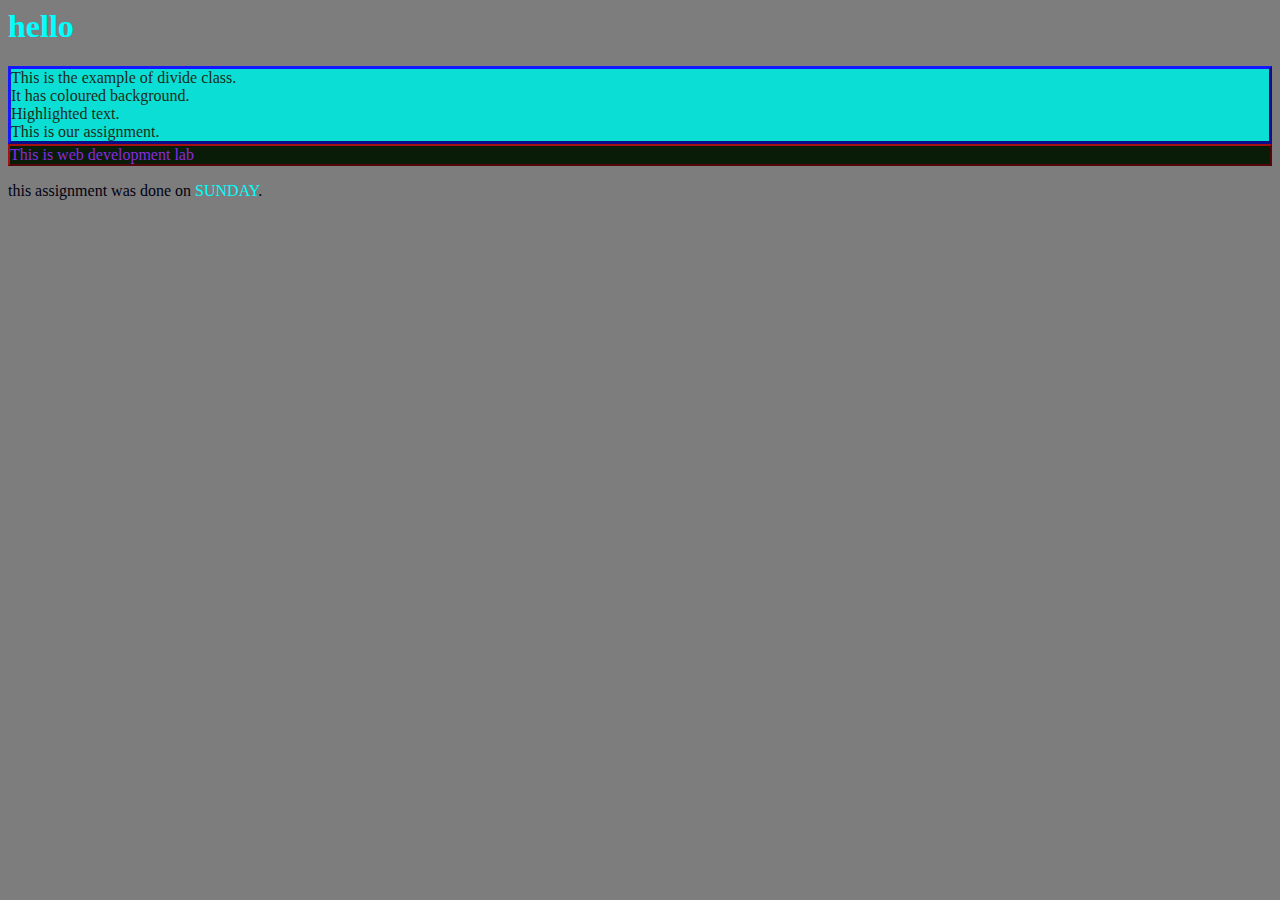
<file: assignment 2 and 3 su-20-01-001-019/assignment 3 su-20-01-001-019 web dev.html>
<html>
    <style>
        body {
            background-color:rgb(125, 125, 125)
        }
        h1 {

            color: aqua;
        }
        p {
            color:rgb(1, 1, 19);
        }
        .important{
            color:rgb(29, 43, 24);
            border: 3px outset rgb(18, 21, 219);
            background-color: rgb(11, 223, 213);
        }
        .LessImportant
        {
            color:blueviolet;
            background-color: rgb(8, 28, 8);
            border: 2px outset rgb(165, 16, 16);
        }
    </style>
    <title> page 1 </title>
    <body>
        <h1>hello</h1>
<div class ="important">
        This is the example of divide class.</br>
        It has coloured background.</br>
        Highlighted text.</br>
        This is our assignment.</br>
</div>
        

        <div class ="LessImportant"> This is web development lab </div>
          
        </p>

        <p>
            this assignment was done on <span style="color:rgb(0, 255, 251)"> SUNDAY</span>.
        </p>
    </body>
</html>
</file>
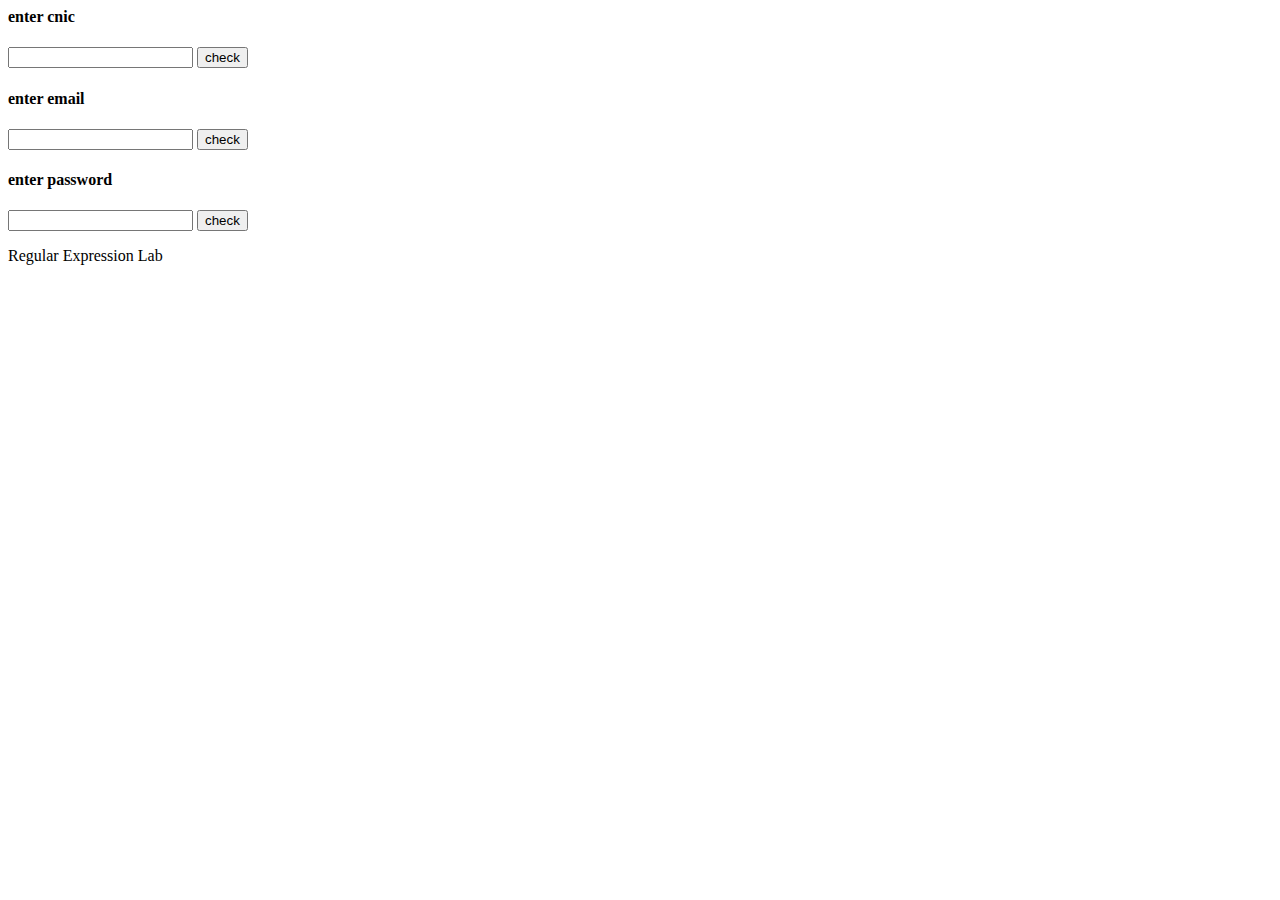
<file: form validation/lab 2.html>
<html>
    <title> web page</title>
    <form name = "validation">

        <h4>enter cnic</h4>
        <input type = "text" name = "cnic" id ="txt1">
        <button onclick ="validateA()"> check</button> <br>


        <h4>enter email</h4>
        <input type = "text" name = "mail" id ="txt2">

        <button onclick ="validateB()"> check</button> <br>


        <h4>enter password</h4>
        <input type = "password" name = "pass" id ="txt3">

        <button onclick ="validateC()"> check</button> <br>

    </form>

    <head>
        <script>
            function validateA()
            {
                var InStr = document.validation.cnic.value;
                var t1 = document.getElementById("txt1");

                const patrn = /\d{5}-\d{7}-\d{1}/;

                if (patrn.test(InStr))
                {
                    alert("Valid Data");
                }
                else
                {
                    
                    alert("Invalid Data");
                }
            }

            function validateB()
            {
                var InStr = document.validation.mail.value;
                var t2 = document.getElementById("txt2");

                const patrn=/\w+\d+@gmail.\w{3}/;

                if (patrn.test(InStr))
                {
                    alert("Valid email");
                }
                else
                {
                    alert("Invalid email");
                }
            }

            function validateC()
            {
                var InStr = document.validation.pass.value;
                var t3 = document.getElementById("txt3");

                var strpass=document.validation.pass.value;
				if(strpass.length<8)
                {
				alert("password is too short");
                }
                
                
            }
        </script>
    </head>
    <body>
        <p>Regular Expression Lab</p>

    </body>
</html>
</file>
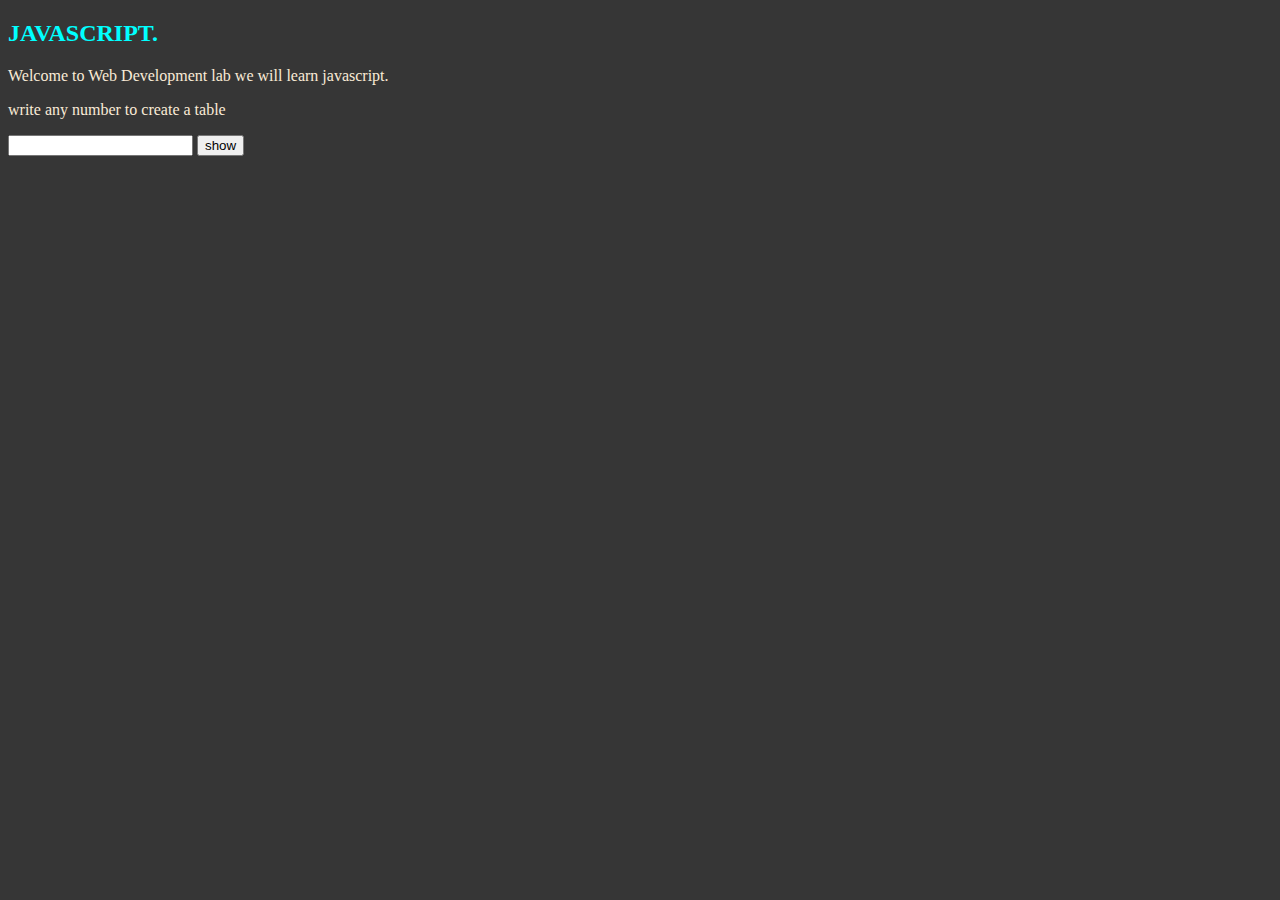
<file: yawar assignment 4/yawar assignment#4.html>
<!DOCTYPE html>
<html>
    <style>
        body{
            background-color: rgb(54, 54, 54);
        }
        h2{
            color: aqua;
        }
        p{
            color: antiquewhite;
        }
    </style>
    <head>
        <title>JS Example</title>
        
    </head>

    <body>
        <h2> JAVASCRIPT.</h2>
        <p id="result"> Welcome to Web Development lab we will learn javascript.</p>
        <p> write any number to create a table</p>
        <script>
            var a = 10;
            
            function fcall()
            {
                n = document.form1.data1.value;
                var r = 1;
                var a = 0;
                for (a=0; a<10; a++)
                {
                    r = n*a;
                    document.write(n+" x "+a+" = " + r +"<br>");
                }
            }
        </script>    
        <form name="form1">
            <input type="text" name="data1">
            <input type="button" value="show" onclick="fcall()">
        </form>

    </body>
</html>
</file>
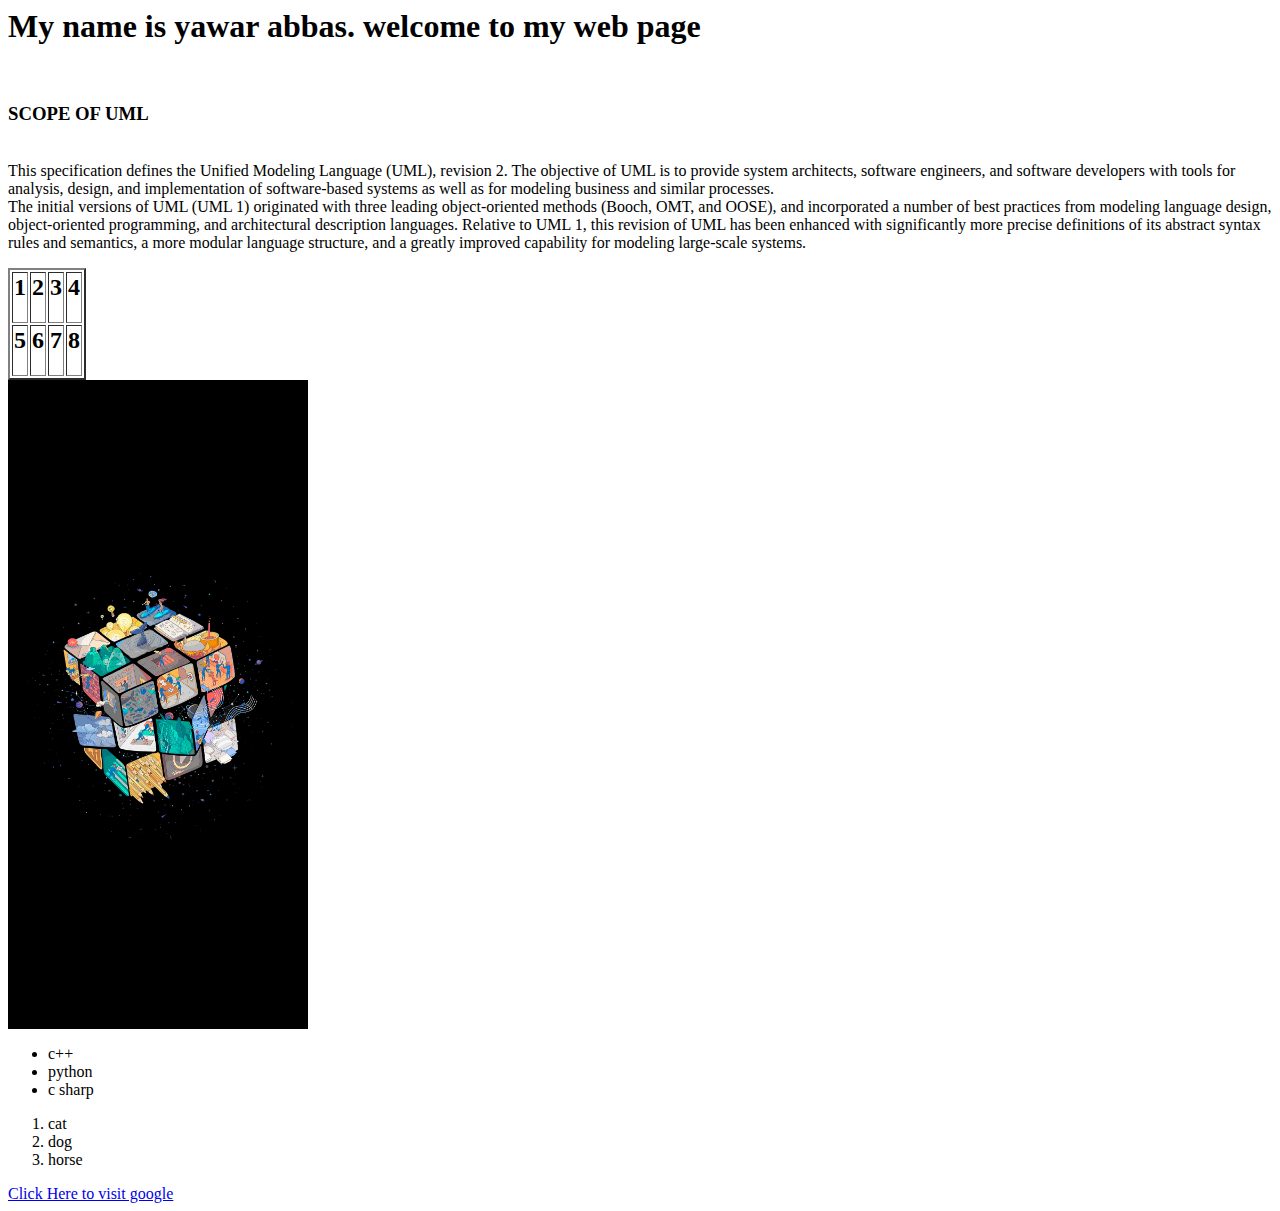
<file: yawar assignment1/web development assignment 1 (su-20-01-001-019) (syed yawar abbas).html>
<html>
    <title>
        web development assignment 1 (syed yawar abbas)
    </title>
    <body>
        <p>
           <h1> My name is yawar abbas. welcome to my web page</h1> <br>
            <h3> SCOPE OF UML</h3> <br>
            This specification defines the Unified Modeling Language (UML), revision 2. The objective of UML is to provide
system architects, software engineers, and software developers with tools for analysis, design, and implementation of
software-based systems as well as for modeling business and similar processes.<br>
             The initial versions of UML (UML 1) originated with three leading object-oriented methods (Booch, OMT, and OOSE),
and incorporated a number of best practices from modeling language design, object-oriented programming, and
architectural description languages. Relative to UML 1, this revision of UML has been enhanced with significantly
more precise definitions of its abstract syntax rules and semantics, a more modular language structure, and a greatly
improved capability for modeling large-scale systems.
        </p>

        <table border="2">

            <tr>
                <td> <h2>1</h2></td>
                <td> <h2>2</h2></td>
                <td> <h2>3</h2></td>
                <td> <h2>4</h2></td>
            </tr>

            <tr>

                <td> <h2>5</h2></td>
                <td> <h2>6</h2></td>
                <td> <h2>7</h2></td>
                <td> <h2>8</h2></td>

            </tr>

        </table>

        <img src="pics.jpg" alt="" width="300px">

        <ul>
            <li>c++</li>
            <li>python</li>
            <li>c sharp</li>
                    
        </ul>

        <ol>
            <li>cat</li>
            <li>dog</li>
            <li>horse</li>

        </ol>

        <a href="https://www.google.com" target="_blank"> Click Here to visit google</a>

        

    </body>
</html>
</file>
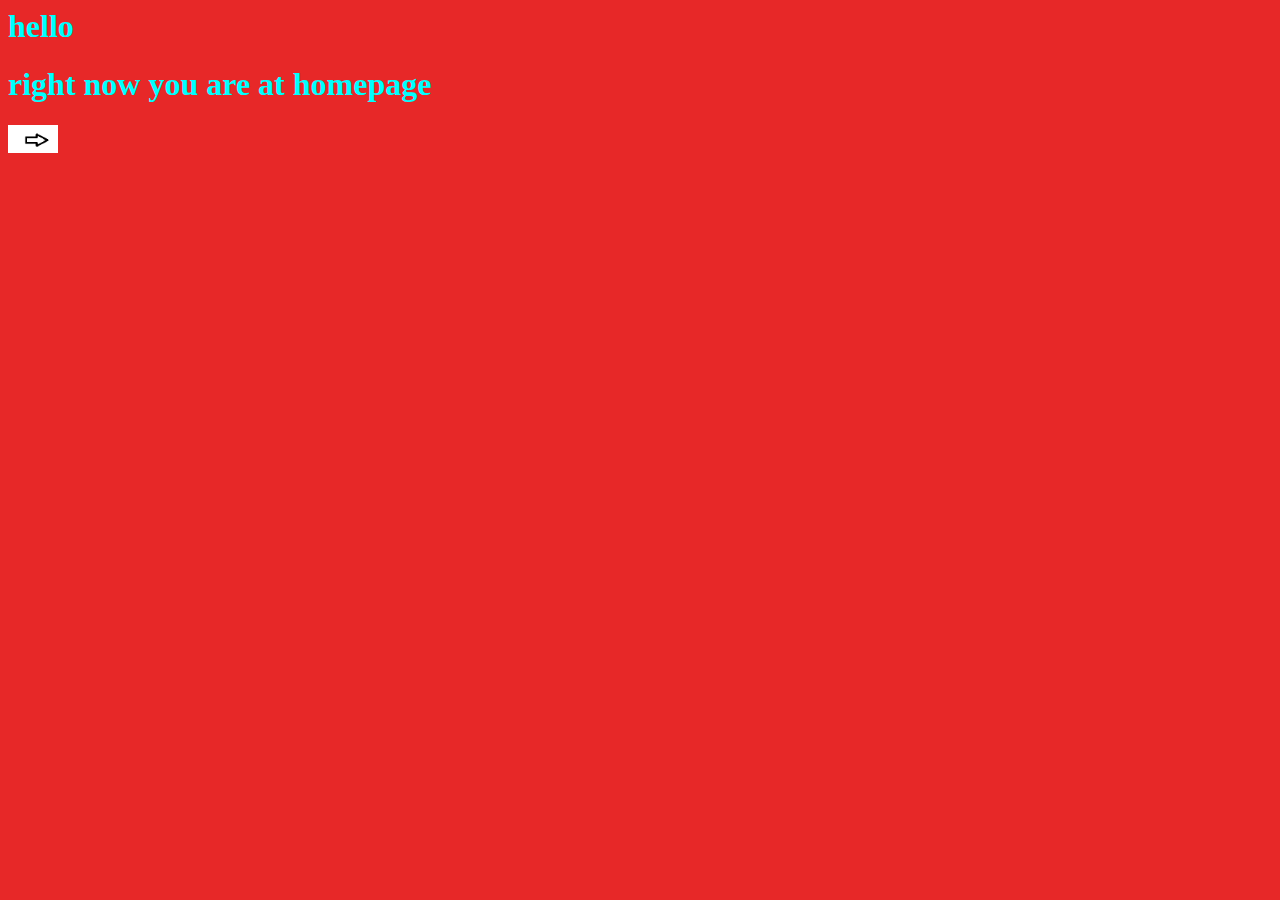
<file: assignment 2 and 3 su-20-01-001-019/assignment 2 su-20-01-001-019/page1.html>
<html>
    <style>
        body {
            background-color: #e72828;
        }
        h1 {

            color: aqua;
        }
    </style>
    <title> page 1 </title>
    <body>
        <h1>hello</h1>
        <h1>right now you are at homepage</h1>

        <a href="page2.html"> <img src="right.png" width="50px" ></a>
        
    </body>
</html>
</file>
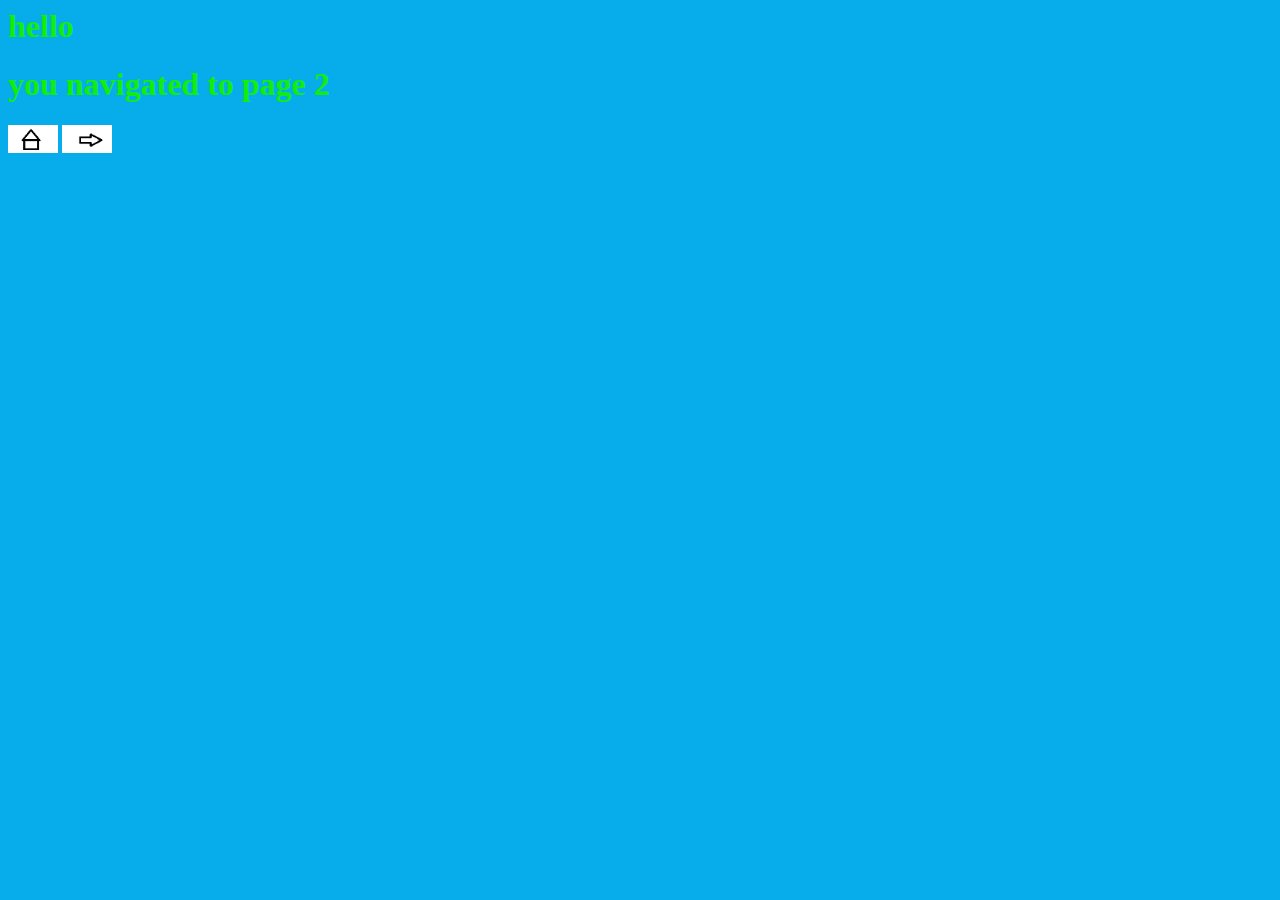
<file: assignment 2 and 3 su-20-01-001-019/assignment 2 su-20-01-001-019/page2.html>
<html>
    <style>
        body {
            background-color: #07adea;
        }
        h1 {

            color: rgb(17, 238, 13);
        }
    </style>
    <title> page 2 </title>
    <body>
        <h1>hello</h1>
        <h1>you navigated to page 2</h1>

        <a href="page1.html"> <img src="home.png" width="50px" ></a>
        <a href="page3.html"> <img src="right2.png" width="50px" ></a>
    </body>
</html>
</file>
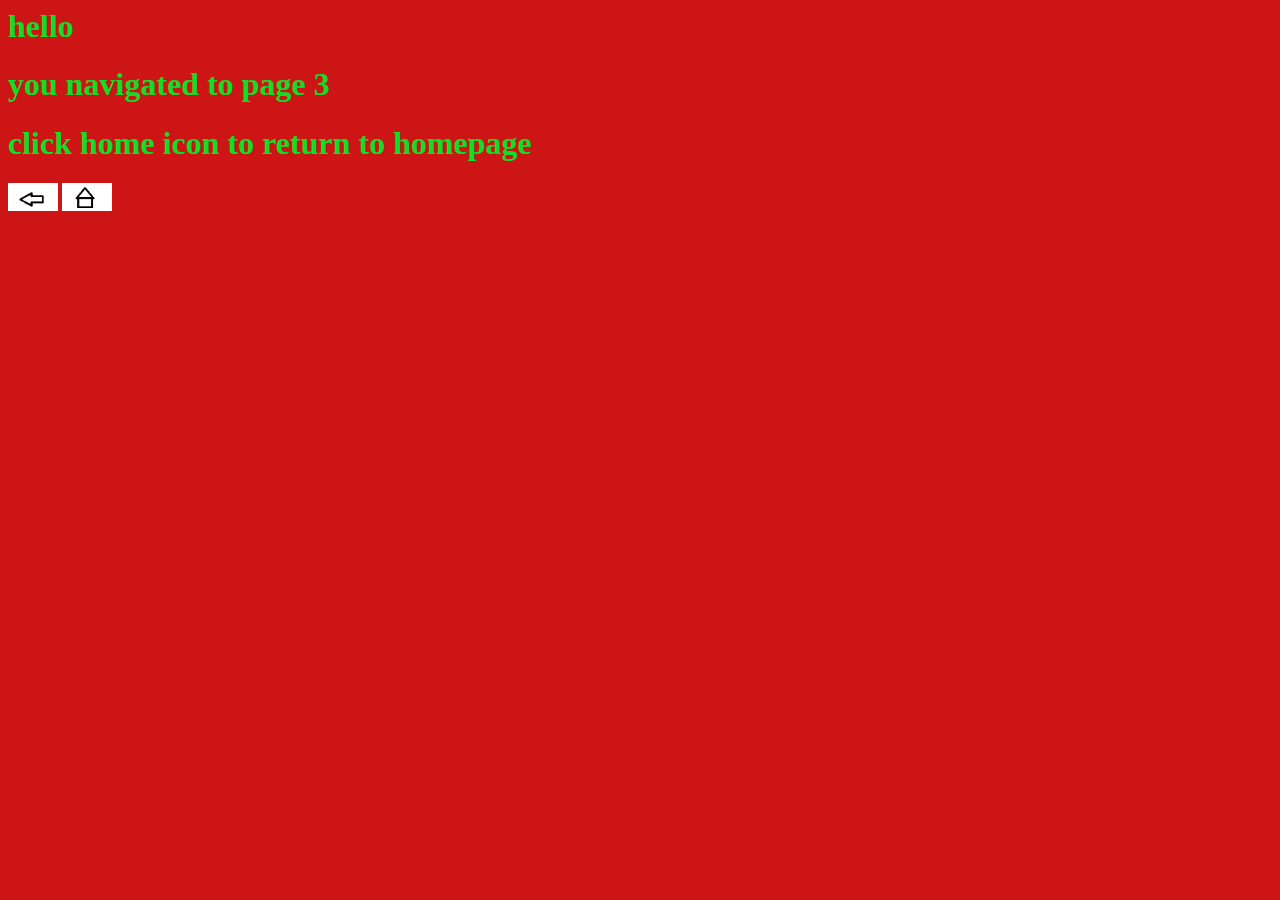
<file: assignment 2 and 3 su-20-01-001-019/assignment 2 su-20-01-001-019/page3.html>
<html>
    <style>
        body {
            background-color: #ce1515;
        }
        h1 {

            color: rgb(13, 223, 38);
        }
    </style>
    <title> page 3 </title>

    <body>
        <h1>hello</h1>
        <h1>you navigated to page 3</h1>
        <h1>click home icon to return to homepage</h1>
        <a href="page2.html"> <img src="back.png" width="50px" ></a>
        <a href="page1.html"> <img src="home.png" width="50px" ></a>
    </body>
</html>
</file>
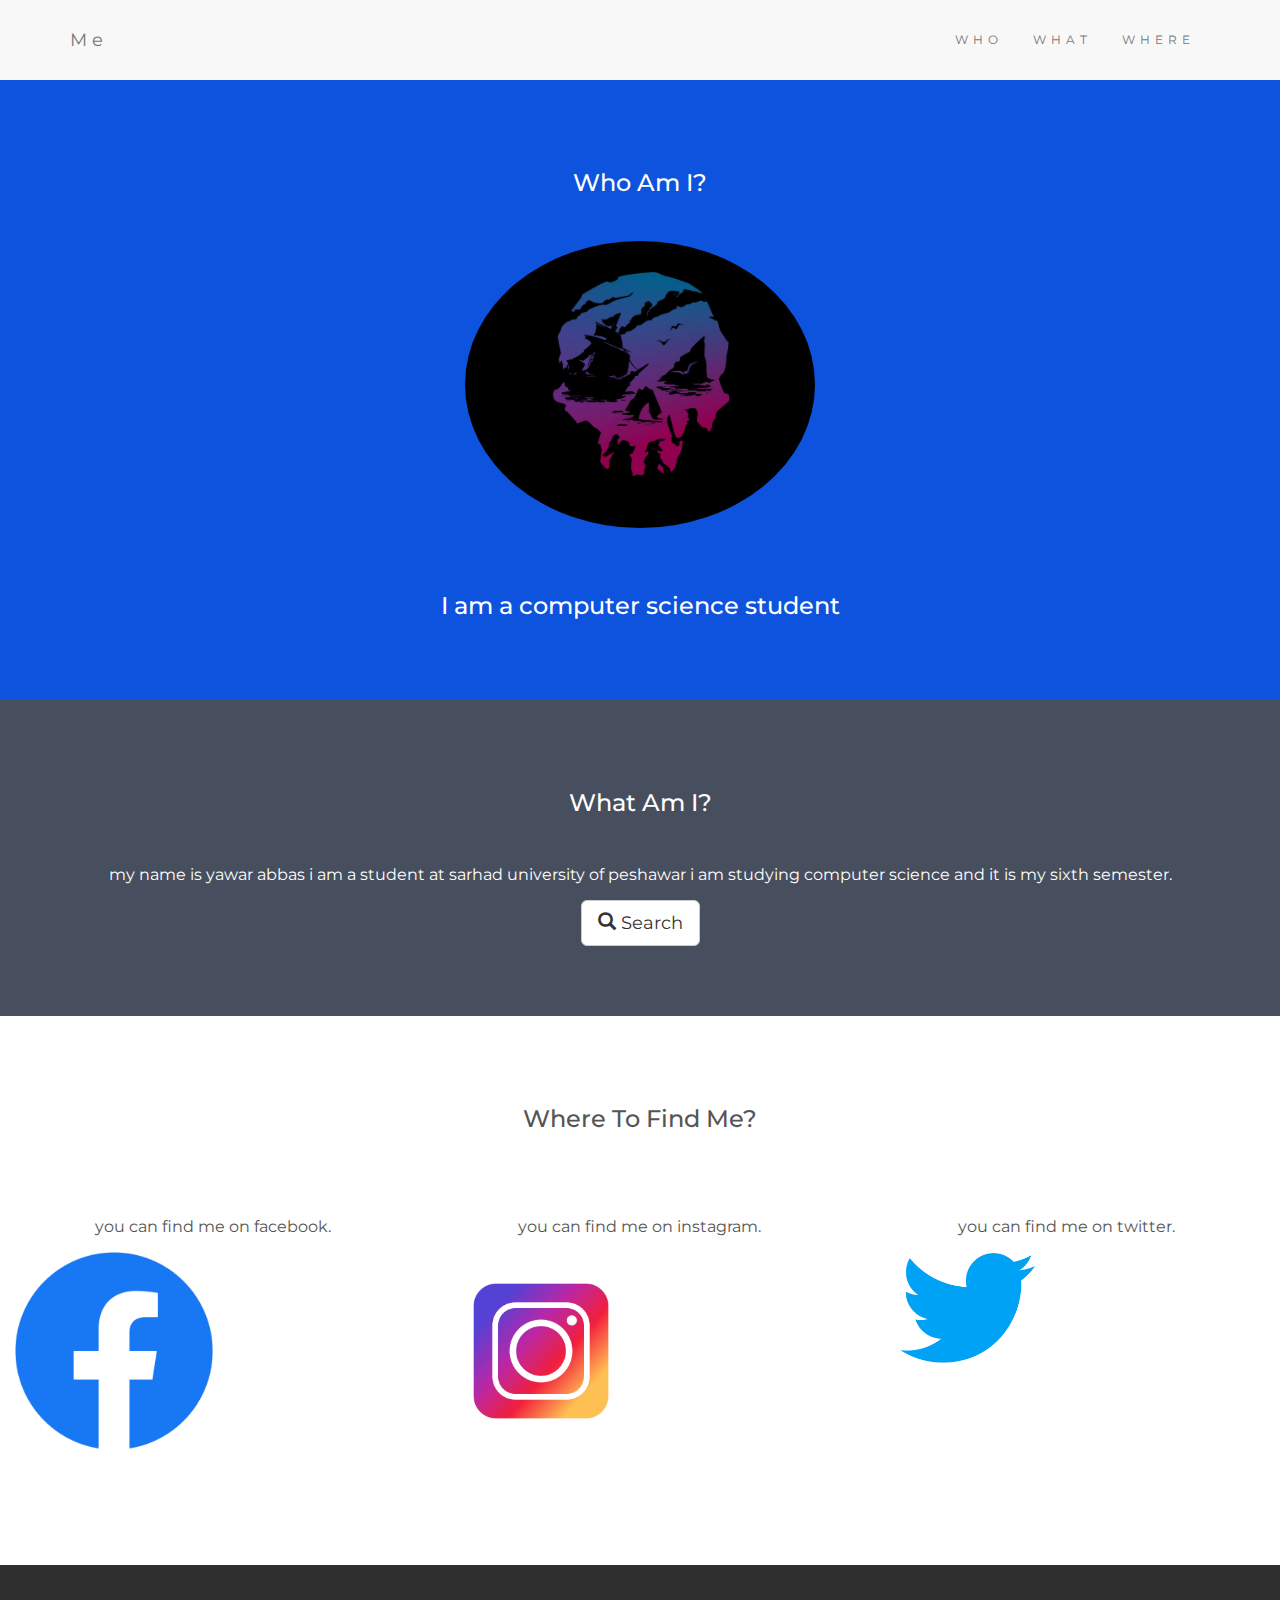
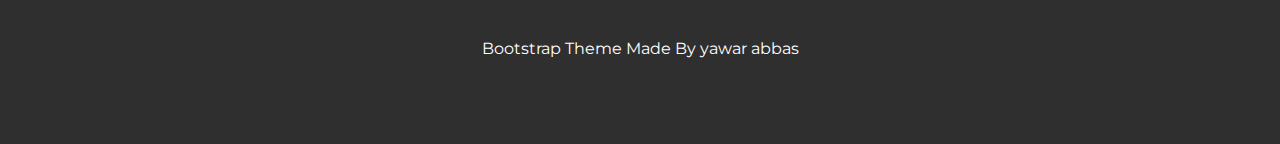
<file: BOOTSTRAP AND IMTIAZ TASKS/boot strap simply me/code and img sources/simplyme.html>
<!DOCTYPE html>
<html lang="en">
<head>
  
  <title>Bootstrap Theme Simply Me</title>
  <meta charset="utf-8">
  <meta name="viewport" content="width=device-width, initial-scale=1">
  <link rel="stylesheet" href="https://maxcdn.bootstrapcdn.com/bootstrap/3.4.1/css/bootstrap.min.css">
  <link href="https://fonts.googleapis.com/css?family=Montserrat" rel="stylesheet">
  <script src="https://ajax.googleapis.com/ajax/libs/jquery/3.6.4/jquery.min.js"></script>
  <script src="https://maxcdn.bootstrapcdn.com/bootstrap/3.4.1/js/bootstrap.min.js"></script>
  <style>
  body {
    font: 20px Montserrat, sans-serif;
    line-height: 1.8;
    color: #f5f6f7;
  }
  p {font-size: 16px;}
  .margin {margin-bottom: 45px;}
  .bg-1 { 
    background-color: #0d53dd; 
    color: #ffffff;
  }
  .bg-2 { 
    background-color: #474e5d; 
    color: #ffffff;
  }
  .bg-3 { 
    background-color: #ffffff; 
    color: #555555;
  }
  .bg-4 { 
    background-color: #2f2f2f; 
    color: #fff;
  }
  .container-fluid {
    padding-top: 70px;
    padding-bottom: 70px;
  }
  .navbar {
    padding-top: 15px;
    padding-bottom: 15px;
    border: 0;
    border-radius: 0;
    margin-bottom: 0;
    font-size: 12px;
    letter-spacing: 5px;
  }
  .navbar-nav  li a:hover {
    color: #bc1a1a !important;
  }
  </style>
</head>
<body>

<!-- Navbar -->
<nav class="navbar navbar-default">
  <div class="container">
    <div class="navbar-header">
      <button type="button" class="navbar-toggle" data-toggle="collapse" data-target="#myNavbar">
        <span class="icon-bar"></span>
        <span class="icon-bar"></span>
        <span class="icon-bar"></span>                        
      </button>
      <a class="navbar-brand" href="#">Me</a>
    </div>
    <div class="collapse navbar-collapse" id="myNavbar">
      <ul class="nav navbar-nav navbar-right">
        <li><a href="#">WHO</a></li>
        <li><a href="#">WHAT</a></li>
        <li><a href="#">WHERE</a></li>
      </ul>
    </div>
  </div>
</nav>

<!-- First Container -->
<div class="container-fluid bg-1 text-center">
  <h3 class="margin">Who Am I?</h3>
  <img src="img main.jpg" class="img-responsive img-circle margin" style="display:inline" alt="skull" width="350" height="350">
  <h3>I am a computer science student</h3>
</div>

<!-- Second Container -->
<div class="container-fluid bg-2 text-center">
  <h3 class="margin">What Am I?</h3>
  <p> my name is yawar abbas i am a student at sarhad university of peshawar i am studying computer science and it is my sixth semester. </p>
  <a href="#" class="btn btn-default btn-lg">
    <span class="glyphicon glyphicon-search"></span> Search
  </a>
</div>

<!-- Third Container (Grid) -->
<div class="container-fluid bg-3 text-center">    
  <h3 class="margin">Where To Find Me?</h3><br>
  <div class="row">
    <div class="col-sm-4">
      <p>you can find me on facebook.</p>
      <img src="fb.png" class="img-responsive margin" style="width:50%" alt="facebook logo">
    </div>
    <div class="col-sm-4"> 
      <p>you can find me on instagram.</p>
      <img src="insta.jpg" class="img-responsive margin" style="width:50%" alt="instagram logo">
    </div>
    <div class="col-sm-4"> 
      <p>you can find me on twitter.</p>
      <img src="tw.png" class="img-responsive margin" style="width:50%" alt="twitter logo">
    </div>
  </div>
</div>

<!-- Footer -->
<footer class="container-fluid bg-4 text-center">
  <p>Bootstrap Theme Made By yawar abbas</p> 
</footer>

</body>
</html>
</file>
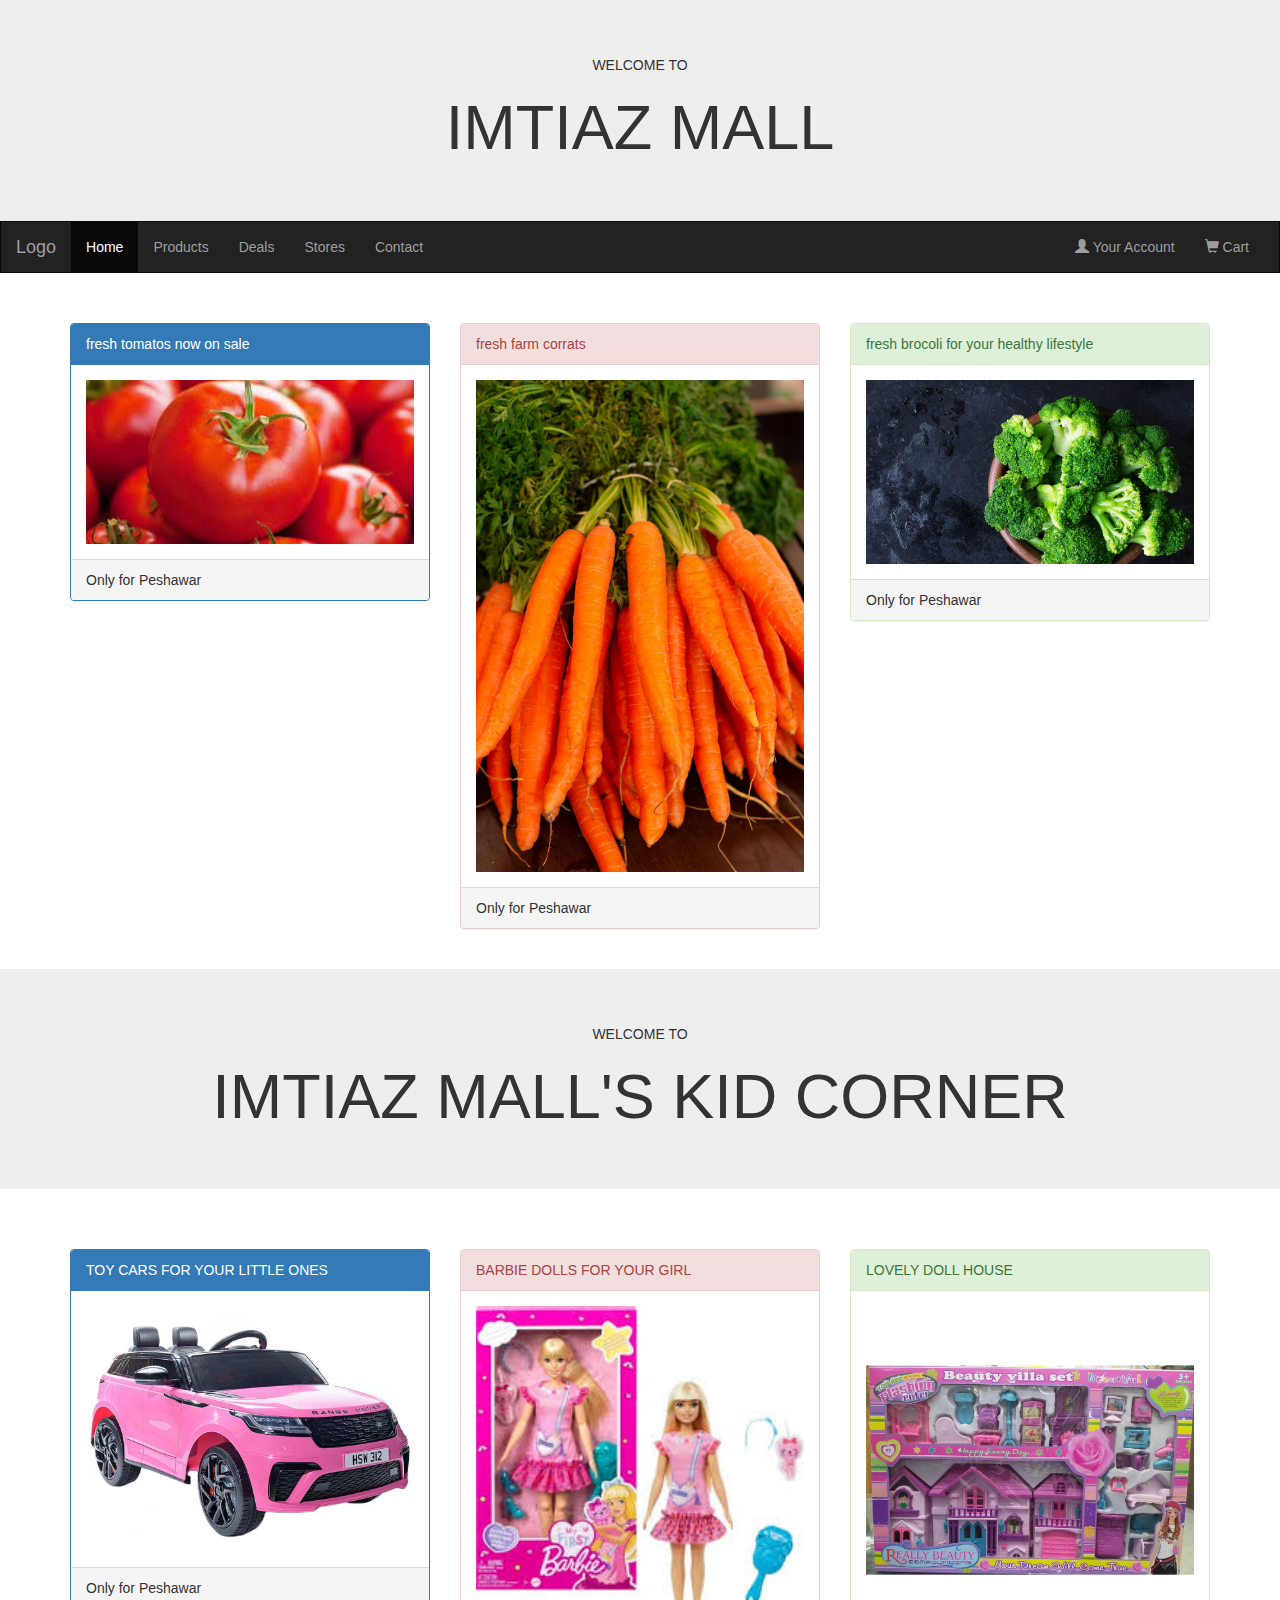
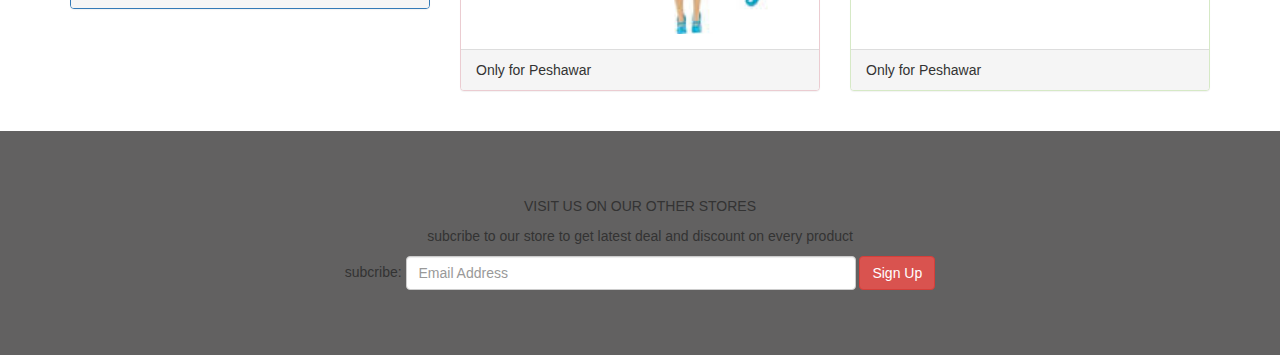
<file: BOOTSTRAP AND IMTIAZ TASKS/imtiaz store/CODE/store.html>
<!DOCTYPE html>
    
        <head>
            <title>Bootstrap Example</title>
            <meta charset="utf-8">
            <meta name="viewport" content="width=device-width, initial-scale=1">
            <link rel="stylesheet" href="https://maxcdn.bootstrapcdn.com/bootstrap/3.4.1/css/bootstrap.min.css">
            <script src="https://ajax.googleapis.com/ajax/libs/jquery/3.6.4/jquery.min.js"></script>
            <script src="https://maxcdn.bootstrapcdn.com/bootstrap/3.4.1/js/bootstrap.min.js"></script>
            <style>
              /* Remove the navbar's default rounded borders and increase the bottom margin */ 
              .navbar {
                margin-bottom: 50px;
                border-radius: 0;
              }
              
              /* Remove the jumbotron's default bottom margin */ 
               .jumbotron {
                margin-bottom: 0;
              }
             
              /* Add a gray background color and some padding to the footer */
              footer {
                background-color: #626161;
                padding: 65px;
              }
            </style>
          </head>

          <body>
            
                <div class="jumbotron">
                  <div class="container text-center">
                    <h5>WELCOME TO</h5>
                    <h1>IMTIAZ MALL</h1>
                  </div>
                </div>

                <nav class="navbar navbar-inverse">
                  <div class="container-fluid">
                    <div class="navbar-header">
                      <button type="button" class="navbar-toggle" data-toggle="collapse" data-target="#myNavbar">
                        <span class="icon-bar"></span>
                        <span class="icon-bar"></span>
                        <span class="icon-bar"></span>                        
                      </button>
                      <a class="navbar-brand" href="#">Logo</a>
                    </div>
                    <div class="collapse navbar-collapse" id="myNavbar">
                      <ul class="nav navbar-nav">
                        <li class="active"><a href="#">Home</a></li>
                        <li><a href="#">Products</a></li>
                        <li><a href="#">Deals</a></li>
                        <li><a href="#">Stores</a></li>
                        <li><a href="#">Contact</a></li>
                      </ul>
                      <ul class="nav navbar-nav navbar-right">
                        <li><a href="#"><span class="glyphicon glyphicon-user"></span> Your Account</a></li>
                        <li><a href="#"><span class="glyphicon glyphicon-shopping-cart"></span> Cart</a></li>
                      </ul>
                    </div>
                  </div>
                </nav>



                <div class="container">    
                  <div class="row">
                    <div class="col-sm-4">
                      <div class="panel panel-primary">
                        <div class="panel-heading">fresh tomatos now on sale</div>
                        <div class="panel-body"><img src="tomo.webp" class="img-responsive" style="width:100%" alt="Image"></div>
                        <div class="panel-footer">Only for Peshawar</div>
                      </div>
                    </div>
                    <div class="col-sm-4"> 
                      <div class="panel panel-danger">
                        <div class="panel-heading">fresh farm corrats</div>
                        <div class="panel-body"><img src="corr.jpg" class="img-responsive" style="width:100%" alt="Image"></div>
                        <div class="panel-footer">Only for Peshawar</div>
                      </div>
                    </div>
                    <div class="col-sm-4"> 
                      <div class="panel panel-success">
                        <div class="panel-heading">fresh brocoli for your healthy lifestyle</div>
                        <div class="panel-body"><img src="bor.jpg" class="img-responsive" style="width:100%" alt="Image"></div>
                        <div class="panel-footer">Only for Peshawar</div>
                      </div>
                    </div>
                  </div>
                </div><br>


                <div class="jumbotron">
                  <div class="container text-center">
                    <h5>WELCOME TO</h5>
                    <h1>IMTIAZ MALL'S KID CORNER</h1>
                  </div>
                </div> <br>
                <br>
                <br>
                

                <div class="container">    
                  <div class="row">
                    <div class="col-sm-4">
                      <div class="panel panel-primary">
                        <div class="panel-heading">  TOY CARS FOR YOUR LITTLE ONES</div>
                        <div class="panel-body"><img src="tc.jpeg" class="img-responsive" style="width:100%" alt="Image"></div>
                        <div class="panel-footer">Only for Peshawar</div>
                      </div>
                    </div>
                    <div class="col-sm-4"> 
                      <div class="panel panel-danger">
                        <div class="panel-heading">BARBIE DOLLS FOR YOUR GIRL</div>
                        <div class="panel-body"><img src="bar.jpg" class="img-responsive" style="width:100%" alt="Image"></div>
                        <div class="panel-footer">Only for Peshawar</div>
                      </div>
                    </div>
                    <div class="col-sm-4"> 
                      <div class="panel panel-success">
                        <div class="panel-heading"> LOVELY DOLL HOUSE </div>
                        <div class="panel-body"><img src="bc.jpg" class="img-responsive" style="width:100%" alt="Image"></div>
                        <div class="panel-footer">Only for Peshawar</div>
                      </div>
                    </div>
                  </div>
                </div><br>


                <footer class="container-fluid text-center">
                  <p>VISIT US ON OUR OTHER STORES  </p>
                  <p>subcribe to our store to get latest deal and discount on every product</p>  
                  <form class="form-inline">subcribe:
                    <input type="email" class="form-control" size="50" placeholder="Email Address">
                    <button type="button" class="btn btn-danger">Sign Up</button>
                  </form>
                </footer>




                
          </body>
    
</html>
</file>
